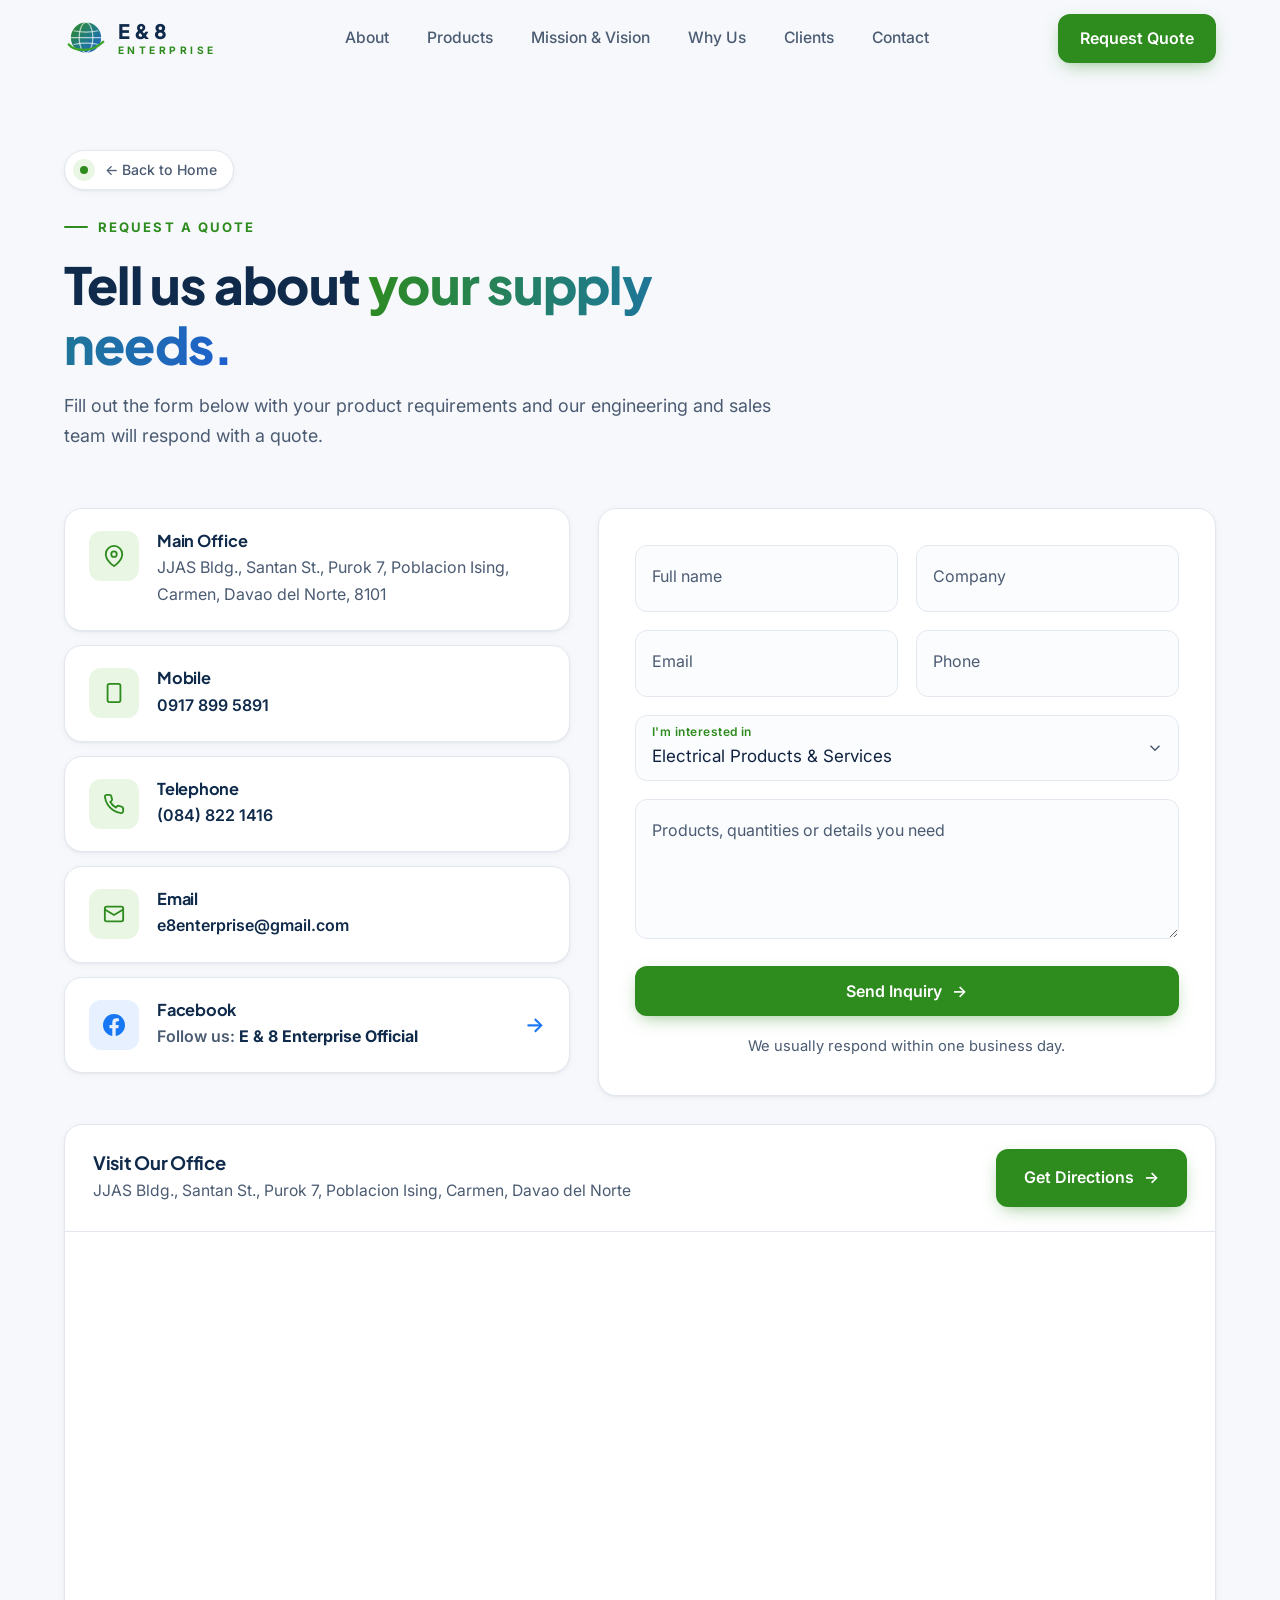
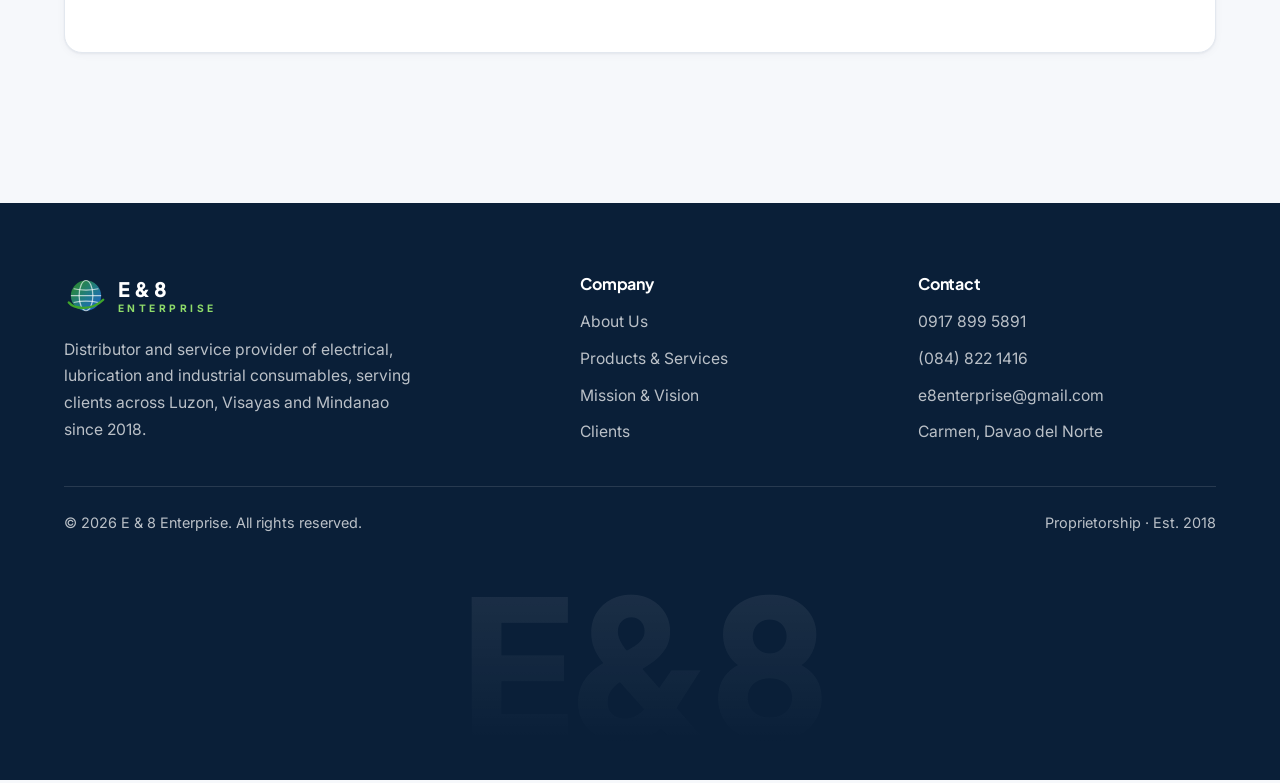
<file: public.html>
<!doctype html>
<html lang="en">
<head>
  <meta charset="utf-8">
  <meta name="viewport" content="width=device-width, initial-scale=1, viewport-fit=cover">
  <title>Request a Quote | E &amp; 8 Enterprise</title>
  <meta name="description" content="Request a quote from E &amp; 8 Enterprise in Carmen, Davao del Norte for electrical, lubrication, and industrial supply needs.">
  <meta name="theme-color" content="#ffffff">

  <!-- Open Graph / Social Sharing -->
  <meta property="og:type" content="website">
  <meta property="og:title" content="Request a Quote | E &amp; 8 Enterprise">
  <meta property="og:description" content="Tell us what electrical, lubrication, or industrial supplies you need and our team will get back to you with a quote.">
  <meta property="og:locale" content="en_PH">

  <!-- Inline SVG Favicon -->
  <link rel="icon" type="image/svg+xml" href="data:image/svg+xml,%3Csvg xmlns='http://www.w3.org/2000/svg' viewBox='0 0 64 64'%3E%3Cdefs%3E%3ClinearGradient id='g' x1='0' y1='0' x2='1' y2='1'%3E%3Cstop offset='0%25' stop-color='%232e8b1e'/%3E%3Cstop offset='55%25' stop-color='%231f7a8c'/%3E%3Cstop offset='100%25' stop-color='%231f5fd1'/%3E%3C/linearGradient%3E%3C/defs%3E%3Ccircle cx='32' cy='30' r='22' fill='url(%23g)'/%3E%3Cellipse cx='32' cy='30' rx='10' ry='22' fill='none' stroke='%23fff' stroke-width='1.8' stroke-opacity='.65'/%3E%3Cpath d='M10 30h44M14 20q18 4 36 0M14 40q18-4 36 0' fill='none' stroke='%23fff' stroke-width='1.8' stroke-opacity='.65'/%3E%3Cpath d='M7 40c8 10 34 12 50-4' fill='none' stroke='%233fa52a' stroke-width='3.5' stroke-linecap='round'/%3E%3C/svg%3E">

  <link rel="preconnect" href="https://fonts.googleapis.com">
  <link rel="preconnect" href="https://fonts.gstatic.com" crossorigin>
  <link href="https://fonts.googleapis.com/css2?family=Plus+Jakarta+Sans:wght@500;600;700;800&family=Inter:wght@400;500;600&display=swap" rel="stylesheet">
  <link rel="stylesheet" href="styles.css?v=2">
  
  <style>
    /* Ensure the Quote Form and Contact Cards are always visible on load and back/forward navigation */
    #quote-request .reveal {
      opacity: 1 !important;
      transform: none !important;
    }

    /* Status banner styles */
    .form-status {
      display: none;
      padding: 16px;
      margin-top: 20px;
      border-radius: 8px;
      font-size: 15px;
      line-height: 1.5;
      font-weight: 500;
    }
    .form-status.show { display: block; }
    .form-status.success { background: #e6f6e6; color: #1e5a1e; border: 1px solid #c2e2c2; }
    .form-status.error { background: #fdf0f0; color: #b92b2b; border: 1px solid #fad2d2; }
  </style>
</head>
<body>
  <div class="progress" id="progress"></div>

  <!-- NAV -->
  <div class="nav-wrap" id="navWrap">
    <nav class="nav">
      <a href="index.html" class="logo" aria-label="E &amp; 8 Enterprise home">
        <svg viewBox="0 0 64 64" aria-hidden="true">
          <defs>
            <linearGradient id="logoGrad" x1="0" y1="0" x2="1" y2="1">
              <stop offset="0%" stop-color="#2e8b1e"/>
              <stop offset="55%" stop-color="#1f7a8c"/>
              <stop offset="100%" stop-color="#1f5fd1"/>
            </linearGradient>
          </defs>
          <circle cx="32" cy="30" r="22" fill="url(#logoGrad)"/>
          <ellipse cx="32" cy="30" rx="10" ry="22" fill="none" stroke="#fff" stroke-width="1.8" stroke-opacity=".65"/>
          <path d="M10 30h44M14 20q18 4 36 0M14 40q18-4 36 0" fill="none" stroke="#fff" stroke-width="1.8" stroke-opacity=".65"/>
          <path d="M7 40c8 10 34 12 50-4" fill="none" stroke="#3fa52a" stroke-width="3.5" stroke-linecap="round"/>
        </svg>
        <span><b>E &amp; 8</b><small>ENTERPRISE</small></span>
      </a>

      <ul class="nav-links" id="navLinks">
        <li><a href="index.html#about">About</a></li>
        <li><a href="index.html#products">Products</a></li>
        <li><a href="index.html#mission">Mission &amp; Vision</a></li>
        <li><a href="index.html#why">Why Us</a></li>
        <li><a href="index.html#clients">Clients</a></li>
        <li><a href="index.html#contact">Contact</a></li>
        <li class="menu-fb"><a href="https://www.facebook.com/eand8enterpriseofficial" target="_blank" rel="noopener">Facebook Page</a></li>
      </ul>

      <a href="#quoteForm" class="btn btn-primary nav-cta magnetic" style="padding:11px 22px">Request Quote</a>
      <button class="menu-btn" id="menuBtn" aria-label="Open menu" aria-expanded="false"></button>
    </nav>
  </div>

  <!-- QUOTE REQUEST PAGE -->
  <main style="padding-top: 40px;">
    <section class="section" id="quote-request">
      <div class="container">
        <div class="head reveal in">
          <a href="index.html" class="pill" style="margin-bottom: 18px;"><span class="dot"></span>← Back to Home</a>
          <br>
          <span class="eyebrow">Request a Quote</span>
          <h1>Tell us about <span class="grad-text">your supply needs.</span></h1>
          <p>Fill out the form below with your product requirements and our engineering and sales team will respond with a quote.</p>
        </div>

        <div class="contact">
          <div class="info">
            <div class="card reveal in">
              <div class="icon"><svg width="22" height="22" viewBox="0 0 24 24" fill="none" stroke="currentColor" stroke-width="2"><path d="M21 10c0 7-9 13-9 13S3 17 3 10a9 9 0 0 1 18 0z"/><circle cx="12" cy="10" r="3"/></svg></div>
              <div><h4>Main Office</h4><p>JJAS Bldg., Santan St., Purok 7, Poblacion Ising, Carmen, Davao del Norte, 8101</p></div>
            </div>
            <div class="card reveal in" style="--d:.08s">
              <div class="icon"><svg width="22" height="22" viewBox="0 0 24 24" fill="none" stroke="currentColor" stroke-width="2"><rect x="5" y="2" width="14" height="20" rx="2"/><path d="M12 18h.01"/></svg></div>
              <div><h4>Mobile</h4><p><a href="tel:+639178995891">0917 899 5891</a></p></div>
            </div>
            <div class="card reveal in" style="--d:.16s">
              <div class="icon"><svg width="22" height="22" viewBox="0 0 24 24" fill="none" stroke="currentColor" stroke-width="2"><path d="M22 16.9v3a2 2 0 0 1-2.2 2 19.8 19.8 0 0 1-8.6-3.1 19.5 19.5 0 0 1-6-6A19.8 19.8 0 0 1 2.1 4.2 2 2 0 0 1 4.1 2h3a2 2 0 0 1 2 1.7c.1.9.4 1.8.7 2.7a2 2 0 0 1-.5 2.1L8 9.8a16 16 0 0 0 6 6l1.3-1.3a2 2 0 0 1 2.1-.4c.9.3 1.8.6 2.7.7a2 2 0 0 1 1.7 2z"/></svg></div>
              <div><h4>Telephone</h4><p><a href="tel:+63848221416">(084) 822 1416</a></p></div>
            </div>
            <div class="card reveal in" style="--d:.24s">
              <div class="icon"><svg width="22" height="22" viewBox="0 0 24 24" fill="none" stroke="currentColor" stroke-width="2"><rect x="2" y="4" width="20" height="16" rx="2"/><path d="m22 7-10 6L2 7"/></svg></div>
              <div><h4>Email</h4><p><a href="mailto:e8enterprise@gmail.com">e8enterprise@gmail.com</a></p></div>
            </div>
            <a class="card reveal in fb-card" style="--d:.32s" href="https://www.facebook.com/eand8enterpriseofficial" target="_blank" rel="noopener">
              <div class="icon fb-icon"><svg width="22" height="22" viewBox="0 0 24 24" fill="currentColor"><path d="M24 12.07C24 5.41 18.63 0 12 0S0 5.4 0 12.07C0 18.1 4.39 23.1 10.13 24v-8.44H7.08v-3.49h3.04V9.41c0-3.02 1.8-4.7 4.54-4.7 1.31 0 2.68.24 2.68.24v2.97h-1.5c-1.5 0-1.96.93-1.96 1.89v2.26h3.32l-.53 3.5h-2.8V24C19.62 23.1 24 18.1 24 12.07"/></svg></div>
              <div><h4>Facebook</h4><p>Follow us: <b>E &amp; 8 Enterprise Official</b></p></div>
              <span class="fb-go">→</span>
            </a>
          </div>

          <form class="card reveal in" id="quoteForm" style="--d:.1s">
            <!-- Web3Forms Access Key -->
            <input type="hidden" name="access_key" value="77f35ddc-5592-46ef-8d63-d40c56bdd4ff">
            <input type="checkbox" name="botcheck" class="hidden" style="display: none;">

            <div class="row">
              <div class="field"><input id="name" name="name" required placeholder=" "><label for="name">Full name</label></div>
              <div class="field"><input id="company" name="company" placeholder=" "><label for="company">Company</label></div>
            </div>
            <div class="row">
              <div class="field"><input id="email" name="email" type="email" required placeholder=" "><label for="email">Email</label></div>
              <div class="field"><input id="phone" name="phone" type="tel" placeholder=" "><label for="phone">Phone</label></div>
            </div>
            <div class="field">
              <select id="interest" name="interest">
                <option>Electrical Products &amp; Services</option>
                <option>Lubrication</option>
                <option>Industrial Consumables</option>
                <option>Other / General Inquiry</option>
              </select>
              <label for="interest">I'm interested in</label>
            </div>
            <div class="field"><textarea id="msg" name="message" required placeholder=" "></textarea><label for="msg">Products, quantities or details you need</label></div>

            <button type="submit" class="btn btn-primary magnetic">Send Inquiry <span class="arrow">→</span></button>
            <div class="form-status" id="formStatus" role="status" aria-live="polite"></div>
            <p class="form-note">We usually respond within one business day.</p>
          </form>
        </div>

        <div class="map-card card reveal in">
          <div class="map-head">
            <div><h4>Visit Our Office</h4><p>JJAS Bldg., Santan St., Purok 7, Poblacion Ising, Carmen, Davao del Norte</p></div>
            <a class="btn btn-primary" href="https://maps.app.goo.gl/ViKuhL8WmoXw6zFdA" target="_blank" rel="noopener">Get Directions <span class="arrow">→</span></a>
          </div>
          <iframe title="E &amp; 8 Enterprise location map" src="https://maps.google.com/maps?q=7.3554035,125.7067857&amp;z=17&amp;output=embed" loading="lazy" referrerpolicy="no-referrer-when-downgrade" allowfullscreen></iframe>
        </div>
      </div>
    </section>
  </main>

  <!-- FOOTER -->
  <footer>
    <div class="container">
      <div class="foot">
        <div>
          <a href="index.html" class="logo" style="margin-bottom:18px" aria-label="E &amp; 8 Enterprise home">
            <svg viewBox="0 0 64 64" aria-hidden="true">
              <defs>
                <linearGradient id="logoGradFoot" x1="0" y1="0" x2="1" y2="1">
                  <stop offset="0%" stop-color="#2e8b1e"/>
                  <stop offset="55%" stop-color="#1f7a8c"/>
                  <stop offset="100%" stop-color="#1f5fd1"/>
                </linearGradient>
              </defs>
              <circle cx="32" cy="30" r="22" fill="url(#logoGradFoot)"/>
              <ellipse cx="32" cy="30" rx="10" ry="22" fill="none" stroke="#fff" stroke-width="1.8" stroke-opacity=".65"/>
              <path d="M10 30h44M14 20q18 4 36 0M14 40q18-4 36 0" fill="none" stroke="#fff" stroke-width="1.8" stroke-opacity=".65"/>
              <path d="M7 40c8 10 34 12 50-4" fill="none" stroke="#3fa52a" stroke-width="3.5" stroke-linecap="round"/>
            </svg>
            <span><b>E &amp; 8</b><small>ENTERPRISE</small></span>
          </a>
          <p style="max-width:360px">Distributor and service provider of electrical, lubrication and industrial consumables, serving clients across Luzon, Visayas and Mindanao since 2018.</p>
        </div>
        <div>
          <h4>Company</h4>
          <ul>
            <li><a href="index.html#about">About Us</a></li>
            <li><a href="index.html#products">Products &amp; Services</a></li>
            <li><a href="index.html#mission">Mission &amp; Vision</a></li>
            <li><a href="index.html#clients">Clients</a></li>
          </ul>
        </div>
        <div>
          <h4>Contact</h4>
          <ul>
            <li><a href="tel:+639178995891">0917 899 5891</a></li>
            <li><a href="tel:+63848221416">(084) 822 1416</a></li>
            <li><a href="mailto:e8enterprise@gmail.com">e8enterprise@gmail.com</a></li>
            <li>Carmen, Davao del Norte</li>
          </ul>
        </div>
      </div>
      <div class="copy">
        <span>© <span id="yr"></span> E &amp; 8 Enterprise. All rights reserved.</span>
        <span>Proprietorship · Est. 2018</span>
      </div>
      <div class="big-word" aria-hidden="true">E&amp;8</div>
    </div>
  </footer>

  <!-- Cache-busted script reference so PC & Mobile browsers immediately load the new app.js -->
  <script src="app.js?v=2"></script>
</body>
</html>
</file>
<file: styles.css>
:root {
  --bg: #f6f8fb;
  --white: #ffffff;
  --surface: #ffffff;
  --surface-2: #f1f5f9;
  --line: #e3e8ef;
  --text: #0f2240;
  --muted: #4b5b72;
  --navy: #0f2a4a;
  --navy-2: #0a1f38;
  --green: #2e8b1e;
  --green-2: #3fa52a;
  --green-soft: #eaf6e4;
  --teal: #1f7a8c;
  --blue: #1f5fd1;
  --blue-soft: #e8f0fd;
  --grad: linear-gradient(100deg, #2e8b1e 0%, #1f7a8c 55%, #1f5fd1 100%);
  --shadow-sm: 0 1px 2px rgba(15, 34, 64, .05), 0 2px 8px rgba(15, 34, 64, .04);
  --shadow: 0 4px 12px rgba(15, 34, 64, .06), 0 18px 40px -12px rgba(15, 34, 64, .12);
  --radius: 18px;
  --max: 1200px;
  --ease: cubic-bezier(.2, .7, .2, 1);
}

* { box-sizing: border-box; margin: 0; padding: 0; }
html {
  scroll-behavior: smooth;
  scroll-padding-top: 90px;
  -webkit-text-size-adjust: 100%;
  text-size-adjust: 100%;
}
body {
  font-family: Inter, system-ui, -apple-system, sans-serif;
  background: var(--bg);
  color: var(--text);
  line-height: 1.7;
  font-size: 17px;
  overflow-x: hidden;
  -webkit-font-smoothing: antialiased;
}
h1, h2, h3, h4 {
  font-family: "Plus Jakarta Sans", sans-serif;
  line-height: 1.18;
  letter-spacing: -.015em;
  color: var(--navy);
}
a { color: inherit; text-decoration: none; }
::selection { background: var(--green); color: #fff; }
.container { max-width: var(--max); margin: 0 auto; padding: 0 24px; }
.grad-text {
  background: var(--grad);
  -webkit-background-clip: text;
  background-clip: text;
  color: transparent;
}

/* Progress Bar */
.progress {
  position: fixed;
  top: 0;
  left: 0;
  height: 3px;
  width: 100%;
  transform-origin: 0 50%;
  transform: scaleX(0);
  background: var(--grad);
  z-index: 100;
}

/* Navigation */
.nav-wrap {
  position: fixed;
  top: 0;
  left: 0;
  right: 0;
  z-index: 90;
  transition: .3s var(--ease);
}
.nav {
  max-width: var(--max);
  margin: 0 auto;
  display: flex;
  align-items: center;
  justify-content: space-between;
  gap: 16px;
  padding: 14px 24px;
  transition: .3s var(--ease);
}
.nav-wrap.scrolled {
  background: rgba(255, 255, 255, .94);
  backdrop-filter: blur(12px);
  -webkit-backdrop-filter: blur(12px);
  box-shadow: 0 1px 0 var(--line), 0 6px 20px rgba(15, 34, 64, .06);
}
.logo { display: flex; align-items: center; gap: 10px; line-height: 1; }
.logo svg { width: 44px; height: 44px; flex: none; transition: transform .6s var(--ease); }
.logo:hover svg { transform: rotate(-12deg); }
.logo b { display: block; font-family: "Plus Jakarta Sans"; font-size: 1.25rem; font-weight: 800; color: var(--navy); }
.logo small { display: block; font-size: .64rem; font-weight: 700; letter-spacing: .34em; margin-top: 4px; color: var(--green); }
.nav-links { display: flex; gap: 6px; list-style: none; }
.nav-links a {
  display: block;
  padding: 9px 16px;
  border-radius: 10px;
  font-size: .98rem;
  font-weight: 500;
  color: var(--muted);
  transition: .2s;
}
.nav-links a:hover, .nav-links a.active { color: var(--navy); background: var(--surface-2); }
.nav-links a.active { color: var(--green); font-weight: 600; }
.menu-btn {
  display: none;
  width: 46px;
  height: 46px;
  border-radius: 12px;
  border: 1px solid var(--line);
  background: var(--white);
  color: var(--navy);
  cursor: pointer;
  place-items: center;
}

/* Buttons */
.btn {
  position: relative;
  display: inline-flex;
  align-items: center;
  justify-content: center;
  gap: 10px;
  padding: 15px 28px;
  border-radius: 12px;
  font-weight: 600;
  font-size: 1rem;
  border: 0;
  cursor: pointer;
  transition: transform .25s var(--ease), box-shadow .25s, background .25s, border-color .25s;
  font-family: inherit;
}
.btn-primary {
  background: var(--green);
  color: #fff;
  box-shadow: 0 6px 18px -6px rgba(46, 139, 30, .55);
}
.btn-primary:hover {
  background: #26761a;
  transform: translateY(-2px);
  box-shadow: 0 10px 24px -8px rgba(46, 139, 30, .6);
}
.btn-ghost {
  background: var(--white);
  border: 1.5px solid var(--line);
  color: var(--navy);
}
.btn-ghost:hover { border-color: var(--navy); transform: translateY(-2px); }
.btn .arrow { transition: transform .3s var(--ease); }
.btn:hover .arrow { transform: translateX(4px); }

/* Hero */
.hero {
  position: relative;
  min-height: 100svh;
  display: flex;
  align-items: center;
  padding: 140px 0 90px;
  overflow: hidden;
  isolation: isolate;
  background: linear-gradient(180deg, #ffffff 0%, #f3f7fb 100%);
}
.hero::before {
  content: "";
  position: absolute;
  inset: 0;
  z-index: -1;
  background-image: linear-gradient(rgba(15, 42, 74, .045) 1px, transparent 1px),
                    linear-gradient(90deg, rgba(15, 42, 74, .045) 1px, transparent 1px);
  background-size: 56px 56px;
  mask-image: radial-gradient(ellipse at 70% 40%, #000 20%, transparent 70%);
}
.aurora { position: absolute; inset: -10%; z-index: -1; filter: blur(90px); opacity: .55; pointer-events: none; }
.aurora span { position: absolute; border-radius: 50%; }
.aurora span:nth-child(1) {
  width: 40vw;
  height: 40vw;
  left: 55%;
  top: 5%;
  background: radial-gradient(circle, rgba(63, 165, 42, .35), transparent 65%);
  animation: drift1 24s ease-in-out infinite alternate;
}
.aurora span:nth-child(2) {
  width: 36vw;
  height: 36vw;
  left: 65%;
  top: 40%;
  background: radial-gradient(circle, rgba(31, 95, 209, .28), transparent 65%);
  animation: drift2 28s ease-in-out infinite alternate;
}
@keyframes drift1 { to { transform: translate(-10%, 10%) scale(1.08); } }
@keyframes drift2 { to { transform: translate(-12%, -10%) scale(.95); } }

.hero .container { display: grid; grid-template-columns: 1.15fr .85fr; gap: 40px; align-items: center; }
.pill {
  display: inline-flex;
  align-items: center;
  gap: 10px;
  padding: 7px 16px 7px 8px;
  border-radius: 999px;
  background: var(--white);
  border: 1px solid var(--line);
  font-size: .88rem;
  font-weight: 500;
  color: var(--muted);
  box-shadow: var(--shadow-sm);
}
.pill .dot { width: 22px; height: 22px; border-radius: 50%; background: var(--green-soft); display: grid; place-items: center; }
.pill .dot::after { content: ""; width: 8px; height: 8px; border-radius: 50%; background: var(--green); }
.hero h1 { font-size: clamp(2.4rem, 5.4vw, 4.3rem); font-weight: 800; margin: 24px 0 22px; }
.head h1 { font-size: clamp(2.1rem, 4.2vw, 3.2rem); font-weight: 800; margin-bottom: 16px; }
.hero p.lead { font-size: 1.2rem; color: var(--muted); max-width: 560px; margin-bottom: 36px; }
.hero-actions { display: flex; gap: 14px; flex-wrap: wrap; }
.hero-trust { display: flex; align-items: center; gap: 14px; margin-top: 44px; color: var(--muted); font-size: .95rem; }
.hero-trust .avatars { display: flex; }
.hero-trust .avatars span {
  width: 46px;
  height: 46px;
  flex: none;
  border-radius: 50%;
  border: 3px solid #fff;
  margin-left: -6px;
  display: grid;
  place-items: center;
  font-size: 11px;
  line-height: 1;
  font-weight: 700;
  color: #fff;
  box-shadow: var(--shadow-sm);
}
.hero-trust .avatars span:first-child { margin-left: 0; background: var(--green); }
.hero-trust .avatars span:nth-child(2) { background: var(--teal); }
.hero-trust .avatars span:nth-child(3) { background: var(--blue); font-size: 13px; }
.hero-trust b { color: var(--navy); }

/* Split Words */
.split .w { display: inline-block; overflow: hidden; vertical-align: top; padding-bottom: .08em; }
.split .w > span { display: inline-block; transform: translateY(105%); transition: transform .9s var(--ease); }
.split.in .w > span { transform: none; }

/* Globe */
.globe-stage { position: relative; aspect-ratio: 1; max-width: 480px; width: 100%; margin-left: auto; }
.globe-tilt { position: absolute; inset: 0; transition: transform .3s ease-out; }
.globe-stage .ring {
  position: absolute;
  inset: 0;
  border-radius: 50%;
  border: 1.5px dashed rgba(15, 42, 74, .14);
  animation: spin 60s linear infinite;
}
.globe-stage .ring.r2 {
  inset: 9%;
  border: 1.5px solid rgba(46, 139, 30, .18);
  animation-duration: 45s;
  animation-direction: reverse;
}
.globe-stage .ring::before {
  content: "";
  position: absolute;
  top: -5px;
  left: 50%;
  width: 10px;
  height: 10px;
  border-radius: 50%;
  background: var(--green);
}
.globe-stage .ring.r2::before { background: var(--blue); top: auto; bottom: -5px; }
@keyframes spin { to { transform: rotate(360deg); } }
.globe-svg {
  position: absolute;
  left: 16%;
  top: 16%;
  width: 68%;
  height: 68%;
  overflow: visible;
  filter: drop-shadow(0 24px 40px rgba(31, 95, 209, .22)) drop-shadow(0 8px 16px rgba(46, 139, 30, .15));
  animation: bob 8s ease-in-out infinite;
}
@keyframes bob { 50% { transform: translateY(-8px); } }
.chip {
  position: absolute;
  display: flex;
  align-items: center;
  gap: 10px;
  padding: 10px 16px 10px 10px;
  border-radius: 14px;
  background: #fff;
  border: 1px solid var(--line);
  font-size: .9rem;
  font-weight: 600;
  color: var(--navy);
  white-space: nowrap;
  box-shadow: var(--shadow);
  animation: float 7s ease-in-out infinite;
}
.chip i { width: 32px; height: 32px; border-radius: 9px; display: grid; place-items: center; font-style: normal; }
.chip.c1 { top: 10%; left: -4%; }
.chip.c1 i { background: #fff6dc; color: #d99a00; }
.chip.c2 { top: 46%; right: -8%; animation-delay: -2.3s; }
.chip.c2 i { background: var(--blue-soft); color: var(--blue); }
.chip.c3 { bottom: 8%; left: 4%; animation-delay: -4.6s; }
.chip.c3 i { background: var(--green-soft); color: var(--green); }
@keyframes float { 50% { transform: translateY(-8px); } }

/* Marquee */
.marquee {
  border-block: 1px solid var(--line);
  background: var(--white);
  overflow: hidden;
  padding: 22px 0;
  mask-image: linear-gradient(90deg, transparent, #000 8%, #000 92%, transparent);
}
.marquee-track { display: flex; gap: 44px; width: max-content; animation: marquee 50s linear infinite; }
.marquee:hover .marquee-track { animation-play-state: paused; }
.marquee-track span {
  display: flex;
  align-items: center;
  gap: 44px;
  font-family: "Plus Jakarta Sans";
  font-weight: 700;
  font-size: 1.15rem;
  color: #5d6b80;
  white-space: nowrap;
}
.marquee-track span::after { content: ""; width: 7px; height: 7px; border-radius: 50%; background: var(--green); }
@keyframes marquee { to { transform: translateX(-50%); } }

/* Sections */
.section { padding: 110px 0; position: relative; }
.section.alt { background: var(--white); border-block: 1px solid var(--line); }
.eyebrow {
  display: inline-flex;
  align-items: center;
  gap: 10px;
  font-size: .82rem;
  font-weight: 700;
  letter-spacing: .16em;
  text-transform: uppercase;
  color: var(--green);
  margin-bottom: 16px;
}
.eyebrow::before { content: ""; width: 24px; height: 2px; background: var(--green); border-radius: 2px; }
.head { max-width: 720px; margin-bottom: 56px; }
.head.center { margin-inline: auto; text-align: center; }
.head.center .eyebrow { justify-content: center; }
.head h2 { font-size: clamp(1.9rem, 3.8vw, 2.9rem); font-weight: 800; margin-bottom: 16px; }
.head p { color: var(--muted); font-size: 1.12rem; }

/* Cards */
.card {
  position: relative;
  background: var(--surface);
  border: 1px solid var(--line);
  border-radius: var(--radius);
  padding: 32px;
  overflow: hidden;
  box-shadow: var(--shadow-sm);
  transition: transform .4s var(--ease), box-shadow .4s, border-color .4s;
}
.card::before {
  content: "";
  position: absolute;
  inset: 0;
  border-radius: inherit;
  pointer-events: none;
  opacity: 0;
  transition: opacity .4s;
  background: radial-gradient(420px circle at var(--mx, 50%) var(--my, 50%), rgba(46, 139, 30, .06), transparent 45%);
}
.card:hover { transform: translateY(-4px); box-shadow: var(--shadow); border-color: #d3dbe6; }
.card:hover::before { opacity: 1; }
.icon {
  width: 56px;
  height: 56px;
  border-radius: 14px;
  display: grid;
  place-items: center;
  background: var(--green-soft);
  color: var(--green);
  margin-bottom: 22px;
}

/* About Bento */
.bento { display: grid; grid-template-columns: repeat(6, 1fr); gap: 18px; }
.b-story { grid-column: span 4; grid-row: span 2; padding: 40px; }
.b-story p { color: var(--muted); margin-bottom: 16px; }
.b-story p:last-child { margin-bottom: 0; }
.b-story p.big { color: var(--navy); font-size: 1.25rem; font-family: "Plus Jakarta Sans"; font-weight: 600; line-height: 1.55; }
.b-fact { grid-column: span 2; }
.b-fact .label, .b-wide .label { font-size: .78rem; font-weight: 600; letter-spacing: .14em; text-transform: uppercase; color: var(--green); margin-bottom: 8px; }
.b-fact .value, .b-wide .value { font-family: "Plus Jakarta Sans"; font-size: 1.35rem; font-weight: 700; color: var(--navy); }
.b-wide { grid-column: span 3; }
.b-wide .value { font-size: 1.12rem; }

/* Stats */
.stats { display: grid; grid-template-columns: repeat(4, 1fr); gap: 18px; }
.stat { text-align: center; padding: 34px 20px; }
.stat strong { display: block; font-family: "Plus Jakarta Sans"; font-size: clamp(2.2rem, 4.2vw, 3.1rem); font-weight: 800; line-height: 1; white-space: nowrap; }
.stat > span { display: block; margin-top: 10px; color: var(--muted); font-size: .98rem; }

/* Products */
.products { display: grid; grid-template-columns: repeat(3, 1fr); gap: 20px; }
.product { padding: 36px; min-height: 410px; display: flex; flex-direction: column; }
.product .num { position: absolute; top: 24px; right: 28px; font-family: "Plus Jakarta Sans"; font-weight: 800; font-size: 3.2rem; color: rgba(15, 42, 74, .06); line-height: 1; }
.product h3 { font-size: 1.45rem; margin-bottom: 12px; }
.product p { color: var(--muted); margin-bottom: 22px; }
.product ul { list-style: none; display: grid; gap: 10px; margin-top: auto; padding-top: 20px; border-top: 1px solid var(--line); }
.product li { display: flex; align-items: center; gap: 10px; font-size: 1rem; color: var(--text); }
.product li::before {
  content: "";
  width: 20px;
  height: 20px;
  flex: none;
  border-radius: 50%;
  background: var(--green-soft) url("data:image/svg+xml,%3Csvg xmlns='http://www.w3.org/2000/svg' viewBox='0 0 24 24' fill='none' stroke='%232e8b1e' stroke-width='3'%3E%3Cpath d='M5 12l5 5L20 7'/%3E%3C/svg%3E") center/12px no-repeat;
}
.product.featured { border-top: 4px solid var(--green); }

/* Mission / Vision */
.mv { display: grid; grid-template-columns: 1fr 1fr; gap: 20px; }
.mv .card { padding: 46px; }
.mv .tag { display: inline-block; padding: 6px 14px; border-radius: 8px; font-size: .78rem; font-weight: 700; letter-spacing: .12em; text-transform: uppercase; margin-bottom: 20px; }
.mv .mission { border-left: 5px solid var(--green); }
.mv .vision { border-left: 5px solid var(--blue); }
.mv .mission .tag { background: var(--green-soft); color: var(--green); }
.mv .vision .tag { background: var(--blue-soft); color: var(--blue); }
.mv h3 { font-size: clamp(1.45rem, 2.4vw, 1.85rem); margin-bottom: 16px; }
.mv p { color: var(--muted); font-size: 1.08rem; }
.mv .vision::before { background: radial-gradient(420px circle at var(--mx, 50%) var(--my, 50%), rgba(31, 95, 209, .06), transparent 45%); }

/* Why Us */
.why { display: grid; grid-template-columns: repeat(3, 1fr); gap: 18px; }
.why .card { padding: 36px; }
.why h4 { font-size: 1.18rem; margin-bottom: 10px; }
.why p { color: var(--muted); font-size: 1rem; }

/* Timeline */
.timeline { position: relative; display: grid; grid-template-columns: repeat(4, 1fr); gap: 24px; }
.timeline::before { content: ""; position: absolute; top: 22px; left: 0; right: 0; height: 2px; background: var(--line); }
.timeline .bar {
  position: absolute;
  top: 22px;
  left: 0;
  height: 2px;
  width: 100%;
  background: var(--green);
  transform-origin: 0 50%;
  transform: scaleX(0);
  transition: transform 1.6s var(--ease);
}
.timeline.in .bar { transform: scaleX(1); }
.tl { position: relative; padding-top: 62px; }
.tl::before {
  content: "";
  position: absolute;
  top: 13px;
  left: 0;
  width: 20px;
  height: 20px;
  border-radius: 50%;
  background: #fff;
  border: 3px solid var(--green);
  box-shadow: 0 0 0 5px var(--green-soft);
}
.tl .when { font-size: .8rem; font-weight: 700; letter-spacing: .12em; text-transform: uppercase; color: var(--green); }
.tl h4 { font-size: 1.15rem; margin: 6px 0 8px; }
.tl p { color: var(--muted); font-size: 1rem; }

/* Clients */
.client-grid { display: grid; grid-template-columns: repeat(5, 1fr); gap: 16px; }
.client {
  display: flex;
  flex-direction: column;
  align-items: center;
  text-align: center;
  gap: 14px;
  padding: 26px 16px 22px;
  background: #fff;
  border: 1px solid var(--line);
  border-radius: 16px;
  box-shadow: var(--shadow-sm);
  transition: transform .35s var(--ease), box-shadow .35s, border-color .35s;
}
.client:hover { transform: translateY(-4px); box-shadow: var(--shadow); border-color: #d3dbe6; }
.client-logo { height: 68px; width: 100%; display: grid; place-items: center; }
.client-logo img { max-height: 64px; max-width: 82%; object-fit: contain; border-radius: 8px; }
.mono {
  width: 64px;
  height: 64px;
  border-radius: 50%;
  display: grid;
  place-items: center;
  font-family: "Plus Jakarta Sans";
  font-weight: 800;
  font-size: .92rem;
  letter-spacing: .02em;
  border: 2px solid currentColor;
  box-shadow: inset 0 0 0 3px #ffffff;
}
.mono.c0 { background: var(--green-soft); color: var(--green); }
.mono.c1 { background: var(--blue-soft); color: var(--blue); }
.mono.c2 { background: #e6f4f6; color: var(--teal); }
.mono.c3 { background: #eef1f6; color: var(--navy); }
.client h4 { font-size: .98rem; line-height: 1.35; }
.client-name span { display: block; margin-top: 4px; color: var(--muted); font-size: .85rem; }
.clients-note { max-width: 680px; margin: 44px auto 0; text-align: center; color: var(--muted); font-size: 1.08rem; font-style: italic; }

/* CTA Band */
.cta {
  position: relative;
  border-radius: 24px;
  padding: 72px 48px;
  text-align: center;
  overflow: hidden;
  color: #fff;
  background: radial-gradient(600px 300px at 15% 0%, rgba(63, 165, 42, .28), transparent 60%),
              radial-gradient(600px 300px at 85% 100%, rgba(31, 95, 209, .35), transparent 60%),
              var(--navy);
  box-shadow: var(--shadow);
}
.cta h2 { color: #fff; font-size: clamp(1.9rem, 4vw, 2.9rem); font-weight: 800; margin-bottom: 16px; }
.cta h2 .grad-text { background: none; color: #8fdc6a; -webkit-text-fill-color: #8fdc6a; }
.cta p { color: rgba(255, 255, 255, .82); max-width: 580px; margin: 0 auto 32px; font-size: 1.12rem; }
.cta .hero-actions { justify-content: center; }
.cta .btn-ghost { background: transparent; border-color: rgba(255, 255, 255, .4); color: #fff; }
.cta .btn-ghost:hover { border-color: #fff; background: rgba(255, 255, 255, .08); }

/* Contact */
.contact { display: grid; grid-template-columns: .9fr 1.1fr; gap: 28px; }
.info { display: grid; gap: 14px; align-content: start; }
.info-grid { display: grid; grid-template-columns: repeat(2, 1fr); gap: 16px; }
.info .card, .info-grid .card { display: flex; gap: 18px; padding: 22px 24px; align-items: flex-start; }
.info .icon, .info-grid .icon { margin: 0; width: 50px; height: 50px; border-radius: 12px; flex: none; }
.info h4, .info-grid h4 { font-size: 1.02rem; margin-bottom: 4px; }
.info p, .info-grid p { color: var(--muted); font-size: 1rem; }
.info a, .info-grid a { color: var(--navy); font-weight: 600; }
.info a:hover, .info-grid a:hover { color: var(--green); }
.fb-card { color: inherit; }
.fb-card .fb-icon { background: #e7f0fe; color: #1877f2; }
.fb-card b { color: var(--navy); }
.fb-card .fb-go { margin-left: auto; align-self: center; font-size: 1.3rem; color: #1877f2; transition: transform .3s var(--ease); }
.fb-card:hover .fb-go { transform: translateX(4px); }
.quote-prompt-card { justify-content: space-between; align-items: center; gap: 16px; background: var(--green-soft); border-color: rgba(46, 139, 30, .22); }
.quote-prompt-card .btn { flex: none; padding: 12px 20px; font-size: .95rem; }

form.card { display: grid; gap: 18px; padding: 36px; }
.row { display: grid; grid-template-columns: 1fr 1fr; gap: 18px; }
.field { position: relative; }
.field input, .field select, .field textarea {
  width: 100%;
  padding: 26px 16px 10px;
  border-radius: 12px;
  border: 1.5px solid var(--line);
  background: #fbfcfe;
  color: var(--text);
  font: inherit;
  font-size: 17px;
  transition: .2s;
  appearance: none;
}
.field select {
  background-image: url("data:image/svg+xml,%3Csvg xmlns='http://www.w3.org/2000/svg' viewBox='0 0 24 24' fill='none' stroke='%234b5b72' stroke-width='2'%3E%3Cpath d='M6 9l6 6 6-6'/%3E%3C/svg%3E");
  background-repeat: no-repeat;
  background-position: right 14px center;
  background-size: 18px;
}
.field textarea { min-height: 140px; resize: vertical; }
.field label {
  position: absolute;
  left: 17px;
  top: 18px;
  font-size: 1rem;
  color: var(--muted);
  pointer-events: none;
  transition: .2s var(--ease);
}
.field input:focus, .field select:focus, .field textarea:focus {
  outline: 0;
  border-color: var(--green);
  background: #fff;
  box-shadow: 0 0 0 4px rgba(46, 139, 30, .12);
}
.field input:focus + label,
.field input:not(:placeholder-shown) + label,
.field textarea:focus + label,
.field textarea:not(:placeholder-shown) + label,
.field select + label {
  top: 7px;
  font-size: .75rem;
  font-weight: 600;
  letter-spacing: .04em;
  color: var(--green);
}
.form-note { font-size: .92rem; color: var(--muted); text-align: center; }
.form-status {
  display: none;
  padding: 16px 18px;
  border-radius: 12px;
  background: var(--green-soft);
  border: 1px solid rgba(46, 139, 30, .25);
  color: var(--navy);
  font-size: .95rem;
}
.form-status.show { display: block; }
.form-status strong { color: var(--green); display: block; margin-bottom: 4px; }
.form-status-actions { display: flex; gap: 10px; flex-wrap: wrap; margin-top: 12px; }
.form-status-actions a, .form-status-actions button {
  font-size: .88rem;
  font-weight: 600;
  padding: 8px 14px;
  border-radius: 8px;
  cursor: pointer;
  border: 1px solid var(--line);
  background: #fff;
  color: var(--navy);
}
.form-status-actions a:hover, .form-status-actions button:hover { border-color: var(--green); color: var(--green); }

/* Map */
.map-card { padding: 0; margin-top: 28px; }
.map-head {
  display: flex;
  align-items: center;
  justify-content: space-between;
  gap: 20px;
  padding: 24px 28px;
  border-bottom: 1px solid var(--line);
  flex-wrap: wrap;
}
.map-head h4 { font-size: 1.15rem; margin-bottom: 4px; }
.map-head p { color: var(--muted); font-size: .98rem; }
.map-card iframe { display: block; width: 100%; height: 420px; border: 0; }
.map-card:hover { transform: none; }

/* Footer */
footer {
  background: var(--navy-2);
  padding: 72px 0 32px;
  margin-top: 40px;
  color: rgba(255, 255, 255, .72);
  font-size: .98rem;
}
footer .logo b { color: #fff; }
footer .logo small { color: #8fdc6a; }
.foot { display: grid; grid-template-columns: 1.6fr 1fr 1fr; gap: 40px; padding-bottom: 40px; }
footer h4 { color: #fff; font-size: 1rem; margin-bottom: 16px; }
footer ul { list-style: none; display: grid; gap: 10px; }
footer a:hover { color: #8fdc6a; }
.social {
  display: inline-flex;
  align-items: center;
  gap: 10px;
  margin-top: 20px;
  padding: 10px 16px;
  border-radius: 12px;
  background: rgba(255, 255, 255, .08);
  border: 1px solid rgba(255, 255, 255, .14);
  color: #fff;
  font-weight: 600;
  font-size: .95rem;
  transition: .25s;
}
.social svg { width: 20px; height: 20px; }
.social:hover { background: #1877f2; border-color: #1877f2; color: #fff !important; }
.copy {
  border-top: 1px solid rgba(255, 255, 255, .12);
  padding-top: 24px;
  display: flex;
  justify-content: space-between;
  flex-wrap: wrap;
  gap: 10px;
  font-size: .9rem;
}
.big-word {
  font-family: "Plus Jakarta Sans";
  font-weight: 800;
  font-size: clamp(4rem, 16vw, 12rem);
  line-height: .9;
  letter-spacing: -.05em;
  text-align: center;
  margin-top: 40px;
  background: linear-gradient(180deg, rgba(255, 255, 255, .08), rgba(255, 255, 255, 0));
  -webkit-background-clip: text;
  background-clip: text;
  color: transparent;
  user-select: none;
}

/* Reveal & Mobile Bar */
.reveal {
  opacity: 0;
  transform: translateY(24px);
  transition: opacity .8s var(--ease), transform .8s var(--ease);
  transition-delay: var(--d, 0s);
}
.reveal.in { opacity: 1; transform: none; }
.mobile-bar { display: none; }
.menu-fb { display: none; }

/* Responsive Breakpoints */
@media (max-width: 1024px) {
  .hero .container { grid-template-columns: 1fr; gap: 20px; }
  .globe-stage { max-width: 420px; margin: 30px auto 0; }
  .products { grid-template-columns: 1fr 1fr; }
  .product.featured { grid-column: span 2; }
  .why { grid-template-columns: 1fr; }
  .stats { grid-template-columns: 1fr 1fr; }
  .b-story { grid-column: span 6; grid-row: auto; }
  .b-fact { grid-column: span 3; }
  .b-wide { grid-column: span 3; }
  .contact, .mv, .info-grid { grid-template-columns: 1fr; }
  .timeline { grid-template-columns: 1fr 1fr; row-gap: 10px; }
  .timeline::before, .timeline .bar { display: none; }
  .client-grid { grid-template-columns: repeat(3, 1fr); }
  .foot { grid-template-columns: 1fr 1fr; }
}

@media (max-width: 800px) {
  .nav-links { display: none; }
  .nav .nav-cta { display: none; }
  .menu-btn { display: grid; }
  .nav-wrap.open { background: #fff; box-shadow: 0 10px 30px rgba(15, 34, 64, .12); }
  .nav-wrap.open .nav { flex-wrap: wrap; }
  .nav-wrap.open .nav-links {
    display: flex;
    flex-direction: column;
    width: 100%;
    order: 3;
    padding: 6px 0 10px;
    gap: 2px;
  }
  .nav-wrap.open .nav-links a { padding: 14px 12px; font-size: 1.08rem; border-bottom: 1px solid var(--line); border-radius: 0; }
  .nav-wrap.open .menu-fb { display: block; }
  .nav-wrap.open .menu-fb a { color: #1877f2; font-weight: 600; border-bottom: 0; }
}

@media (max-width: 640px) {
  body { padding-bottom: 80px; font-size: 16.5px; }
  .container { padding: 0 16px; }
  .nav { padding: 12px 16px; }
  .section { padding: 76px 0; }
  .head { margin-bottom: 38px; }
  .hero { padding: 110px 0 56px; min-height: auto; }
  .hero p.lead { font-size: 1.08rem; }
  .hero-actions .btn { flex: 1 1 100%; }
  .hero-trust { margin-top: 32px; }
  .globe-stage { max-width: 320px; }
  .chip { font-size: .8rem; padding: 8px 12px 8px 8px; }
  .chip i { width: 26px; height: 26px; }
  .chip.c1 { left: -2%; }
  .chip.c2 { right: -2%; }
  .marquee-track span { font-size: 1.02rem; }
  .products, .why, .row, .foot { grid-template-columns: 1fr; }
  .product.featured { grid-column: auto; }
  .product { min-height: auto; padding: 28px; }
  .bento { grid-template-columns: 1fr 1fr; gap: 12px; }
  .b-story { grid-column: span 2; padding: 28px; }
  .b-story p.big { font-size: 1.12rem; }
  .b-fact { grid-column: span 1; padding: 20px; }
  .b-fact .value { font-size: 1.08rem; }
  .b-wide { grid-column: span 2; }
  .stats { gap: 12px; }
  .stat { padding: 26px 12px; }
  .mv .card { padding: 30px; }
  .timeline { grid-template-columns: 1fr; gap: 28px; }
  .tl { padding: 0 0 0 42px; }
  .tl::before { top: 2px; }
  .tl:not(:last-child)::after {
    content: "";
    position: absolute;
    left: 9px;
    top: 30px;
    bottom: -24px;
    width: 2px;
    background: linear-gradient(var(--green), var(--line));
  }
  .client-grid { grid-template-columns: 1fr 1fr; gap: 12px; }
  .client { padding: 20px 10px 18px; }
  .client:last-child:nth-child(odd) { grid-column: span 2; }
  .mono { width: 56px; height: 56px; font-size: .85rem; }
  .client h4 { font-size: .9rem; }
  .card { padding: 26px; }
  .quote-prompt-card { flex-direction: column; align-items: flex-start; }
  .quote-prompt-card .btn { width: 100%; }
  .cta { padding: 52px 22px; border-radius: 20px; }
  form.card { padding: 22px; }
  .map-head { padding: 20px; }
  .map-head .btn { width: 100%; }
  .map-card iframe { height: 320px; }
  .mobile-bar {
    display: grid;
    grid-template-columns: 1fr 1fr;
    gap: 10px;
    position: fixed;
    left: 0;
    right: 0;
    bottom: 0;
    z-index: 80;
    padding: 10px 14px calc(10px + env(safe-area-inset-bottom));
    background: rgba(255, 255, 255, .97);
    border-top: 1px solid var(--line);
    box-shadow: 0 -6px 20px rgba(15, 34, 64, .08);
    transform: translateY(110%);
    transition: transform .4s var(--ease);
  }
  .mobile-bar.show { transform: none; }
  .mobile-bar a {
    display: flex;
    align-items: center;
    justify-content: center;
    gap: 8px;
    padding: 13px;
    border-radius: 12px;
    font-weight: 600;
    font-size: 1rem;
  }
  .mobile-bar .call { background: var(--navy); color: #fff; }
  .mobile-bar .quote { background: var(--green); color: #fff; }
}

@media (prefers-reduced-motion: reduce) {
  *, *::before, *::after { animation: none !important; transition: none !important; scroll-behavior: auto !important; }
  .reveal { opacity: 1; transform: none; }
  .split .w > span { transform: none; }
}
</file>
